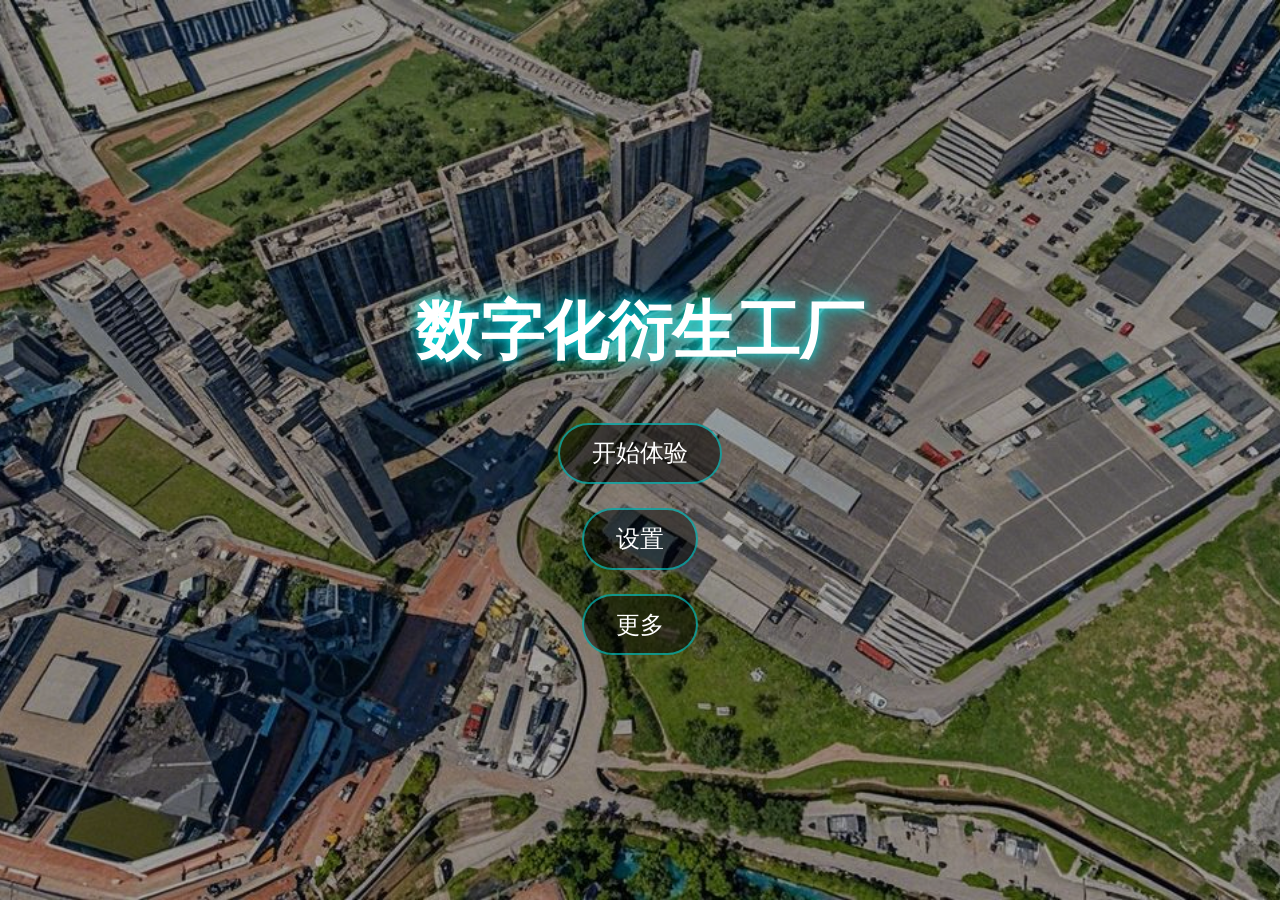
<file: ModermFactoryDemo/index.html>
<!DOCTYPE html>
<html lang="zh-CN">
<head>
    <meta charset="UTF-8">
    <meta name="viewport" content="width=device-width, initial-scale=1.0">
    <title>数字化衍生工厂</title>
    <link rel="shortcut icon" href="favicon.ico" type="image/x-icon" />
    <style>
        body {
            margin: 0;
            padding: 0;
            font-family: 'Arial', sans-serif;
            overflow: hidden;
            height: 100vh;
            display: flex;
            flex-direction: column;
            justify-content: center;
            align-items: center;
            background-color: #000;
        }
        
        .background {
            position: absolute;
            top: 0;
            left: 0;
            width: 100%;
            height: 100%;
            background-image: url('./pics/1.png');
            background-size: cover;
            background-position: center;
            animation: panBackground 30s infinite linear;
            z-index: -1;
            opacity: 0.7;
        }
        
        @keyframes panBackground {
            0% {
                background-position: 0% 0%;
            }
            25% {
                background-position: 100% 0%;
            }
            50% {
                background-position: 100% 100%;
            }
            75% {
                background-position: 0% 100%;
            }
            100% {
                background-position: 0% 0%;
            }
        }
        
        .title {
            font-size: 4rem;
            font-weight: bold;
            color: #fff;
            text-shadow: 0 0 10px rgba(0, 255, 255, 0.7),
                         0 0 20px rgba(0, 255, 255, 0.5),
                         0 0 30px rgba(0, 255, 255, 0.3);
            margin-bottom: 3rem;
            transform-style: preserve-3d;
            animation: rotateTitle 10s infinite linear;
        }
        
        @keyframes rotateTitle {
            0% {
                transform: perspective(1000px) rotateY(0deg);
            }
            100% {
                transform: perspective(1000px) rotateY(360deg);
            }
        }
        
        .menu {
            display: flex;
            flex-direction: column;
            gap: 1.5rem;
            align-items: center;
        }
        
        .menu-item {
            position: relative;
            font-size: 1.5rem;
            color: #fff;
            padding: 0.8rem 2rem;
            border: 2px solid rgba(0, 255, 255, 0.5);
            border-radius: 50px;
            cursor: pointer;
            transition: all 0.3s ease;
            background: rgba(0, 0, 0, 0.5);
            overflow: hidden;
            z-index: 1;
        }
        
        .menu-item::before {
            content: '';
            position: absolute;
            top: 0;
            left: -100%;
            width: 100%;
            height: 100%;
            background: linear-gradient(90deg, transparent, rgba(0, 255, 255, 0.4), transparent);
            transition: all 0.5s ease;
            z-index: -1;
        }
        
        .menu-item:hover {
            transform: scale(1.05);
            box-shadow: 0 0 15px rgba(0, 255, 255, 0.7);
            color: #0ff;
        }
        
        .menu-item:hover::before {
            left: 100%;
        }
    </style>
</head>
<body>
    <div class="background"></div>
    <h1 class="title">数字化衍生工厂</h1>
    <div class="menu">
        <div class="menu-item" onclick="window.location.href='choice.html'">开始体验</div>
        <div class="menu-item">设置</div>
        <div class="menu-item">更多</div>
    </div>

    <script>
        // 如果需要添加点击事件，可以在这里添加
        document.querySelectorAll('.menu-item').forEach(item => {
            //item.addEventListener('click', function() {
              //  alert('你点击了: ' + this.textContent);
            //});
        });
    </script>
</body>
</html>
</file>
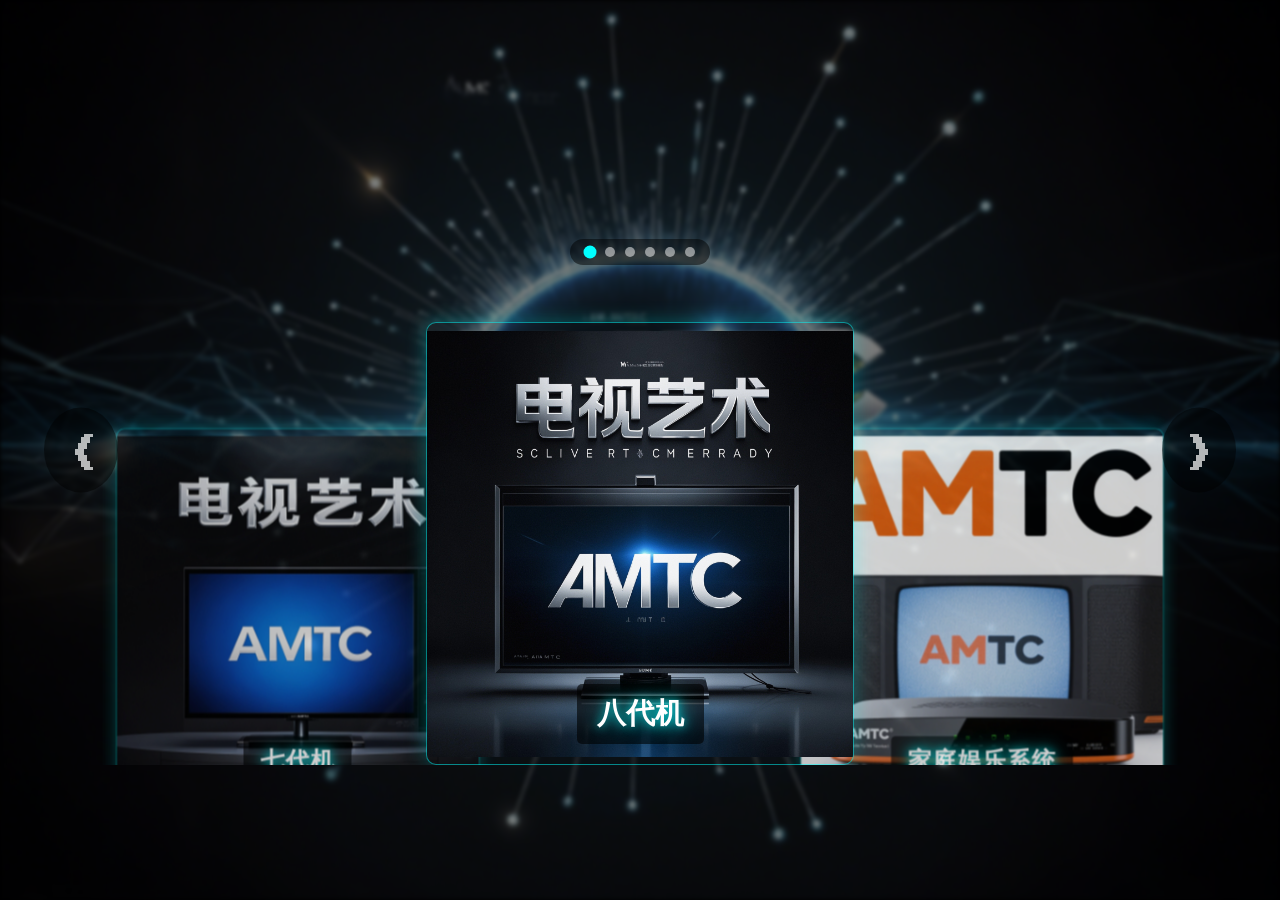
<file: ModermFactoryDemo/choice.html>
<!DOCTYPE html>
<html lang="zh-CN">

<head>
    <meta charset="UTF-8">
    <meta name="viewport" content="width=device-width, initial-scale=1.0">
    <title>选择数字衍生体</title>
    <link rel="shortcut icon" href="/favicon.ico" type="image/x-icon" />
    <style>
        body {
            margin: 0;
            padding: 0;
            font-family: 'Arial', sans-serif;
            overflow: hidden;
            height: 100vh;
            display: flex;
            flex-direction: column;
            justify-content: center;
            align-items: center;
            background-color: #000;
            color: #fff;
            position: relative;
        }

        .background {
            position: absolute;
            top: 0;
            left: 0;
            width: 100%;
            height: 100%;
            background-image: url('./pics/2.png');
            background-size: cover;
            background-position: center;
            z-index: -1;
            opacity: 0.5;
            filter: blur(2px);
        }

        .carousel-container {
            position: relative;
            width: 95%;
            max-width: 1400px;
            height: 70vh;
            overflow: hidden;
            perspective: 1000px;
        }

        .carousel {
            display: flex;
            width: 100%;
            height: 100%;
            position: relative;
            align-items: flex-end;
            justify-content: center;
            transform-style: preserve-3d;
        }

        .slide {
            position: absolute;
            width: 35%;
            height: 70%;
            transition: all 0.5s ease;
            background-size: contain;
            background-position: center;
            background-repeat: no-repeat;
            cursor: pointer;
            box-shadow: 0 0 20px rgba(0, 255, 255, 0.3);
            border: 1px solid rgba(0, 255, 255, 0.5);
            border-radius: 10px;
            transform-origin: center bottom;
        }

        .slide-text {
            position: absolute;
            bottom: 20px;
            left: 0;
            right: 0;
            text-align: center;
            font-size: 1.8rem;
            font-weight: bold;
            text-shadow: 0 0 10px rgba(0, 255, 255, 0.7),
                0 0 20px rgba(0, 255, 255, 0.5),
                0 0 30px rgba(0, 255, 255, 0.3);
            padding: 10px 20px;
            background-color: rgba(0, 0, 0, 0.6);
            border-radius: 5px;
            margin: 0 auto;
            width: fit-content;
            pointer-events: none;
        }

        .arrow {
            position: absolute;
            top: 50%;
            transform: translateY(-50%);
            font-size: 3rem;
            color: rgba(255, 255, 255, 0.7);
            cursor: pointer;
            z-index: 10;
            padding: 15px 25px;
            background-color: rgba(0, 0, 0, 0.5);
            border-radius: 50%;
            transition: all 0.3s ease;
            user-select: none;
        }

        .arrow:hover {
            color: #0ff;
            background-color: rgba(0, 255, 255, 0.3);
            transform: translateY(-50%) scale(1.2);
        }

        .left-arrow {
            left: 1%;
        }

        .right-arrow {
            right: 1%;
        }

        .indicator-container {
            position: absolute;
            bottom: 500px;
            left: 0;
            right: 0;
            display: flex;
            justify-content: center;
            z-index: 5;
        }

        .indicator {
            display: flex;
            gap: 10px;
            padding: 8px 15px;
            background-color: rgba(0, 0, 0, 0.5);
            border-radius: 20px;
        }

        .dot {
            width: 10px;
            height: 10px;
            border-radius: 50%;
            background-color: rgba(255, 255, 255, 0.5);
            cursor: pointer;
            transition: all 0.3s ease;
        }

        .dot.active {
            background-color: #0ff;
            transform: scale(1.3);
        }

        .loading {
            position: absolute;
            top: 50%;
            left: 50%;
            transform: translate(-50%, -50%);
            font-size: 1.5rem;
            color: #0ff;
        }

        .tooltip {
            position: absolute;
            top: 15px;
            left: 50%;
            transform: translateX(-50%);
            background-color: rgba(0, 0, 0, 0.8);
            color: white;
            padding: 5px 10px;
            border-radius: 5px;
            font-size: 0.9rem;
            opacity: 0;
            transition: opacity 0.3s ease;
            pointer-events: none;
            white-space: nowrap;
        }

        .slide:hover .tooltip {
            opacity: 1;
        }

        @media (max-width: 768px) {
            .carousel-container {
                width: 98%;
                height: 60vh;
            }

            .slide {
                width: 50%;
                height: 60%;
            }

            .slide-text {
                font-size: 1.3rem;
            }

            .arrow {
                font-size: 2rem;
                padding: 10px 15px;
            }

            .left-arrow {
                left: 2%;
            }

            .right-arrow {
                right: 2%;
            }
        }
    </style>
</head>

<body>
    <div class="background"></div>
    <div class="carousel-container">
        <div class="loading">加载中...</div>
        <div class="arrow left-arrow">&#10094;</div>
        <div class="carousel" id="carousel"></div>
        <div class="arrow right-arrow">&#10095;</div>
        <div class="indicator-container">
            <div class="indicator" id="indicator"></div>
        </div>
    </div>

    <script>
        // 配置项
        const config = {
            imageFolder: './pics/tv/',
            autoSlideInterval: 5000,
            visibleSlides: 3
        };

        let currentIndex = 0;
        let imageFiles = [
            "八代机.png",
            "家庭娱乐系统.png",
            "九代机.png",
            "流媒体机顶盒.png",
            "六代机.png",
            "七代机.png"
        ];
        let autoSlideTimer;
        const carousel = document.getElementById('carousel');
        const indicator = document.getElementById('indicator');
        const loading = document.querySelector('.loading');

        // 初始化轮播
        async function initCarousel() {
            try {
                if (imageFiles.length === 0) {
                    loading.textContent = '未找到图片';
                    return;
                }

                createAllSlides();
                createIndicators();
                updateCarousel();
                startAutoSlide();
                preloadImages();
                loading.style.display = 'none';
            } catch (error) {
                console.error('初始化失败:', error);
                loading.textContent = '加载失败，请刷新重试';
            }
        }

        // 创建所有幻灯片
        function createAllSlides() {
            carousel.innerHTML = '';

            imageFiles.forEach((fileName, index) => {
                const slide = document.createElement('div');
                slide.className = 'slide';
                slide.dataset.index = index;

                const img = new Image();
                img.src = `${config.imageFolder}${fileName}`;
                img.onload = () => {
                    slide.style.backgroundImage = `url('${config.imageFolder}${fileName}')`;
                };
                img.onerror = () => {
                    console.error(`图片 ${fileName} 加载失败`);
                    slide.style.backgroundColor = 'rgba(255, 0, 0, 0.3)';
                };

                const baseName = fileName.replace(/\.[^/.]+$/, "");
                const text = document.createElement('div');
                text.className = 'slide-text';
                text.textContent = baseName;
                slide.appendChild(text);

                const tooltip = document.createElement('div');
                tooltip.className = 'tooltip';
                tooltip.textContent = '双击进入模拟演示界面';
                slide.appendChild(tooltip);

                slide.addEventListener('dblclick', () => {
                    window.location.href = `${baseName}.html`;
                });

                carousel.appendChild(slide);
            });
        }

        // 创建指示点
        function createIndicators() {
            indicator.innerHTML = '';

            imageFiles.forEach((_, index) => {
                const dot = document.createElement('div');
                dot.className = 'dot';
                dot.dataset.index = index;
                dot.addEventListener('click', () => {
                    goToSlide(index);
                });
                indicator.appendChild(dot);
            });
        }

        // 更新轮播显示
        function updateCarousel() {
            const slides = document.querySelectorAll('.slide');
            const centerIndex = Math.floor(config.visibleSlides / 2);
            const totalSlides = imageFiles.length;

            slides.forEach((slide, index) => {
                const slideIndex = parseInt(slide.dataset.index);
                let position = (slideIndex - currentIndex + centerIndex) % totalSlides;
                if (position < 0) position += totalSlides;
                if (position >= config.visibleSlides) position = -1;

                if (position >= 0) {
                    const distanceFromCenter = position - centerIndex;
                    const scale = 1 - Math.abs(distanceFromCenter) * 0.15;
                    const zIndex = config.visibleSlides - Math.abs(distanceFromCenter);
                    const opacity = 1 - Math.abs(distanceFromCenter) * 0.2;
                    const translateX = distanceFromCenter * 80;
                    const translateY = Math.abs(distanceFromCenter) * 40;

                    slide.style.display = 'block';
                    slide.style.opacity = opacity;
                    slide.style.zIndex = zIndex;
                    slide.style.transform = `translateX(${translateX}%) translateY(${translateY}px) scale(${scale})`;
                } else {
                    slide.style.display = 'none';
                }
            });

            // 更新指示点
            const dots = document.querySelectorAll('.dot');
            dots.forEach((dot, index) => {
                dot.classList.toggle('active', index === currentIndex);
            });
        }

        // 前往指定幻灯片
        function goToSlide(index) {
            if (index < 0) index = imageFiles.length - 1;
            if (index >= imageFiles.length) index = 0;

            currentIndex = index;
            updateCarousel();
            resetAutoSlide();
        }

        // 下一张
        function nextSlide() {
            goToSlide(currentIndex + 1);
        }

        // 上一张
        function prevSlide() {
            goToSlide(currentIndex - 1);
        }

        // 自动轮播
        function startAutoSlide() {
            if (autoSlideTimer) clearInterval(autoSlideTimer);
            autoSlideTimer = setInterval(() => {
                nextSlide();
            }, config.autoSlideInterval);
        }

        // 重置自动轮播计时器
        function resetAutoSlide() {
            clearInterval(autoSlideTimer);
            startAutoSlide();
        }

        // 预加载图片
        function preloadImages() {
            imageFiles.forEach(fileName => {
                const img = new Image();
                img.src = `${config.imageFolder}${fileName}`;
            });
        }

        // 事件监听
        document.querySelector('.left-arrow').addEventListener('click', () => {
            prevSlide();
            resetAutoSlide();
        });

        document.querySelector('.right-arrow').addEventListener('click', () => {
            nextSlide();
            resetAutoSlide();
        });

        // 鼠标悬停时暂停自动轮播
        carousel.addEventListener('mouseenter', () => {
            clearInterval(autoSlideTimer);
        });

        // 鼠标离开时恢复自动轮播
        carousel.addEventListener('mouseleave', () => {
            resetAutoSlide();
        });

        // 初始化
        initCarousel();
    </script>
</body>

</html>
</file>
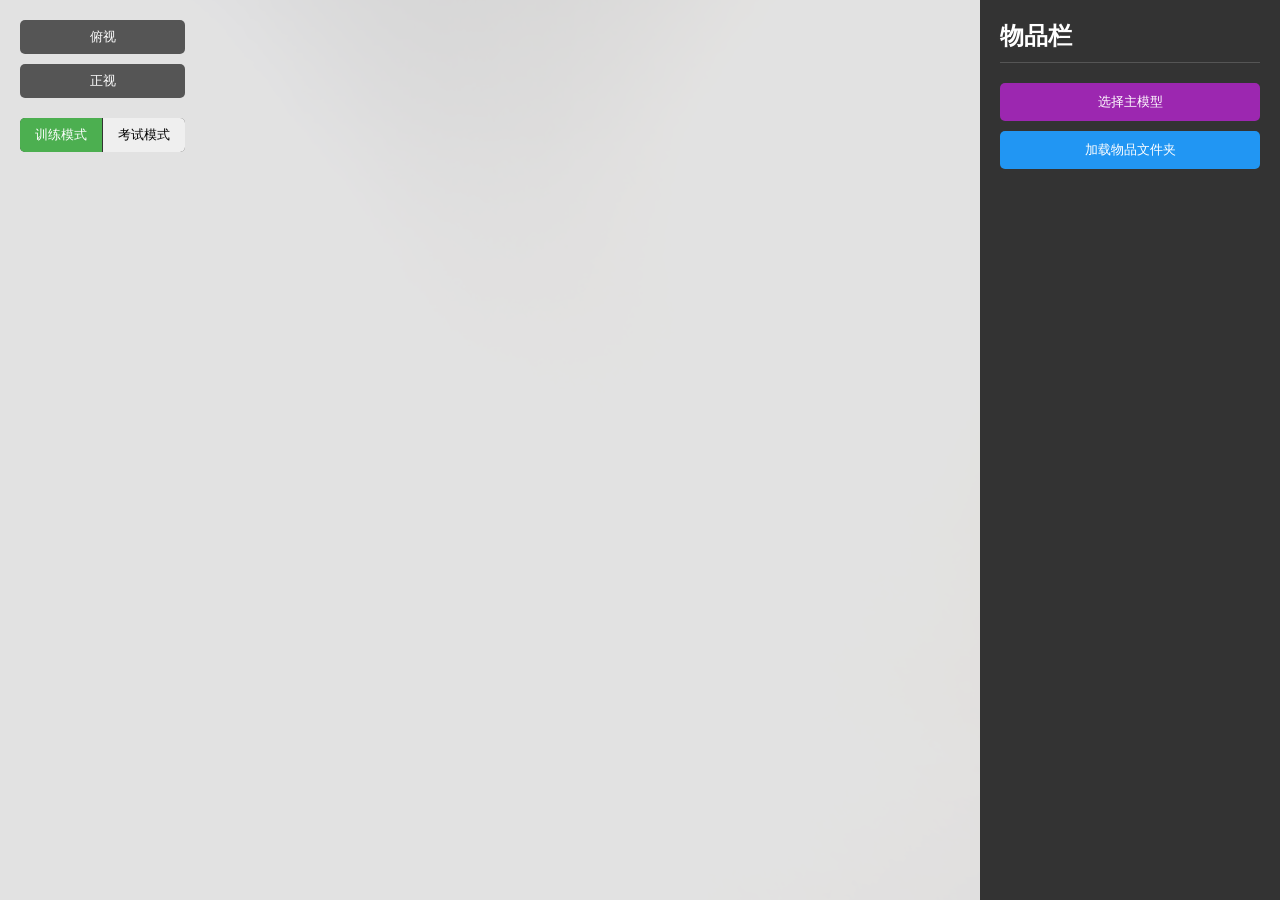
<file: ModermFactoryDemo/八代机.html>
<!DOCTYPE html>
<html lang="zh-CN">
<head>
    <link rel="shortcut icon" href="/favicon.ico" type="image/x-icon" />
    <meta charset="UTF-8">
    <meta name="viewport" content="width=device-width, initial-scale=1.0">
    <title>数字衍生演示台</title>
    <script src="./js/three.min.js"></script>
    <script src="./js/OrbitControls.js"></script>
    <script src="./js/GLTFLoader.js"></script>
    <script src="./js/DRACOLoader.js"></script>
    <link rel="stylesheet" href="css/style.css">
</head>
<body>
    <div id="container">
        <div id="scene-container"></div>
        <div id="inventory">
            <h2>物品栏</h2>
            <button id="main-model-btn">选择主模型</button>
            <input type="file" id="main-model-input" accept=".glb,.gltf">
            <button id="folder-btn">加载物品文件夹</button>
            <input type="file" id="folder-input" webkitdirectory directory multiple>
            <div class="inventory-grid" id="inventory-grid"></div>
        </div>
    </div>
    
    <!-- 控制面板 -->
    <div class="control-panel">
        <button class="view-btn" id="top-view-btn">俯视</button>
        <button class="view-btn" id="front-view-btn">正视</button>
        
        <div class="mode-panel">
            <button class="mode-btn active" id="training-btn">训练模式</button>
            <button class="mode-btn" id="exam-btn">考试模式</button>
        </div>
    </div>
    
    <!-- 计时器和记录面板 -->
    <div class="timer-panel" id="timer-panel" style="display: none;">
        <div class="timer-display" id="timer">00:00.00</div>
        <div class="record-list" id="record-list"></div>
        <button class="reset-btn" id="reset-btn">重置</button>
    </div>
    
    <div id="loading">加载中...</div>
    
    <script src="js/utils.js"></script>
    <script src="js/inventory.js"></script>
    <script src="js/timer.js"></script>
    <script src="js/controls.js"></script>
    <script src="js/main.js"></script>
</body>
</html>
</file>
<file: ModermFactoryDemo/css/style.css>
body {
    margin: 0;
    padding: 0;
    font-family: Arial, sans-serif;
    overflow: hidden;
    background-color: #f0f0f0;
}

#container {
    position: absolute;
    width: 100%;
    height: 100%;
    display: flex;
}

#scene-container {
    flex: 1;
    position: relative;
}

#inventory {
    width: 300px;
    height: 100%;
    background-color: #333;
    color: white;
    padding: 20px;
    box-sizing: border-box;
    overflow-y: auto;
    display: flex;
    flex-direction: column;
}

#inventory h2 {
    margin-top: 0;
    border-bottom: 1px solid #555;
    padding-bottom: 10px;
}

.inventory-grid {
    display: grid;
    grid-template-columns: repeat(3, 1fr);
    gap: 15px;
    margin-top: 20px;
    flex-grow: 1;
    overflow-y: auto;
}

.inventory-item {
    background-color: #444;
    border-radius: 5px;
    padding: 10px;
    cursor: pointer;
    transition: all 0.2s;
    text-align: center;
    height: 120px;
    display: flex;
    flex-direction: column;
    justify-content: space-between;
}

.inventory-item:hover {
    background-color: #555;
    transform: scale(1.05);
}

.inventory-item .preview {
    width: 100%;
    height: 80px;
    background-color: #666;
    border-radius: 3px;
    margin-bottom: 5px;
}

.inventory-item .name {
    font-size: 14px;
    overflow: hidden;
    text-overflow: ellipsis;
    white-space: nowrap;
}

#main-model-input, #folder-input {
    display: none;
}

#main-model-btn {
    display: block;
    width: 100%;
    padding: 10px;
    background-color: #9C27B0;
    color: white;
    border: none;
    border-radius: 5px;
    cursor: pointer;
    margin-bottom: 10px;
    text-align: center;
}

#main-model-btn:hover {
    background-color: #7B1FA2;
}

#folder-btn {
    display: block;
    width: 100%;
    padding: 10px;
    background-color: #2196F3;
    color: white;
    border: none;
    border-radius: 5px;
    cursor: pointer;
    margin-bottom: 20px;
    text-align: center;
}

#folder-btn:hover {
    background-color: #0b7dda;
}

#loading {
    position: absolute;
    top: 50%;
    left: 50%;
    transform: translate(-50%, -50%);
    background-color: rgba(0, 0, 0, 0.7);
    color: white;
    padding: 20px;
    border-radius: 5px;
    display: none;
    z-index: 100;
}

/* 控制按钮区域 */
.control-panel {
    position: absolute;
    top: 20px;
    left: 20px;
    z-index: 10;
    display: flex;
    flex-direction: column;
    gap: 10px;
}

.view-btn {
    padding: 8px 15px;
    background-color: #555;
    color: white;
    border: none;
    border-radius: 5px;
    cursor: pointer;
}

.view-btn:hover {
    background-color: #666;
}

.view-btn.active {
    background-color: #2196F3;
}

.mode-panel {
    display: flex;
    background-color: #444;
    border-radius: 5px;
    overflow: hidden;
    margin-top: 10px;
}

.mode-btn {
    flex: 1;
    padding: 8px 15px;
    border: none;
    color: #000;
    cursor: pointer;
}

.mode-btn:first-child {
    border-right: 1px solid #333;
}

.mode-btn.active {
    background-color: #4CAF50;
    color: white;
}

/* 计时器和记录面板 */
.timer-panel {
    position: absolute;
    bottom: 20px;
    left: 20px;
    background-color: rgba(0, 0, 0, 0.7);
    color: white;
    padding: 15px;
    border-radius: 5px;
    z-index: 10;
    min-width: 200px;
}

.timer-display {
    font-size: 24px;
    font-family: monospace;
    margin-bottom: 10px;
}

.record-list {
    max-height: 150px;
    overflow-y: auto;
    margin-bottom: 10px;
}

.record-item {
    padding: 5px 0;
    border-bottom: 1px solid #444;
    font-size: 14px;
}

.reset-btn {
    padding: 5px 10px;
    background-color: #f44336;
    color: white;
    border: none;
    border-radius: 3px;
    cursor: pointer;
}

.reset-btn:hover {
    background-color: #d32f2f;
}

/* 选中模型的高亮效果 */
.selected-model {
    outline: 2px solid #00ff00;
    outline-offset: 2px;
}
</file>
